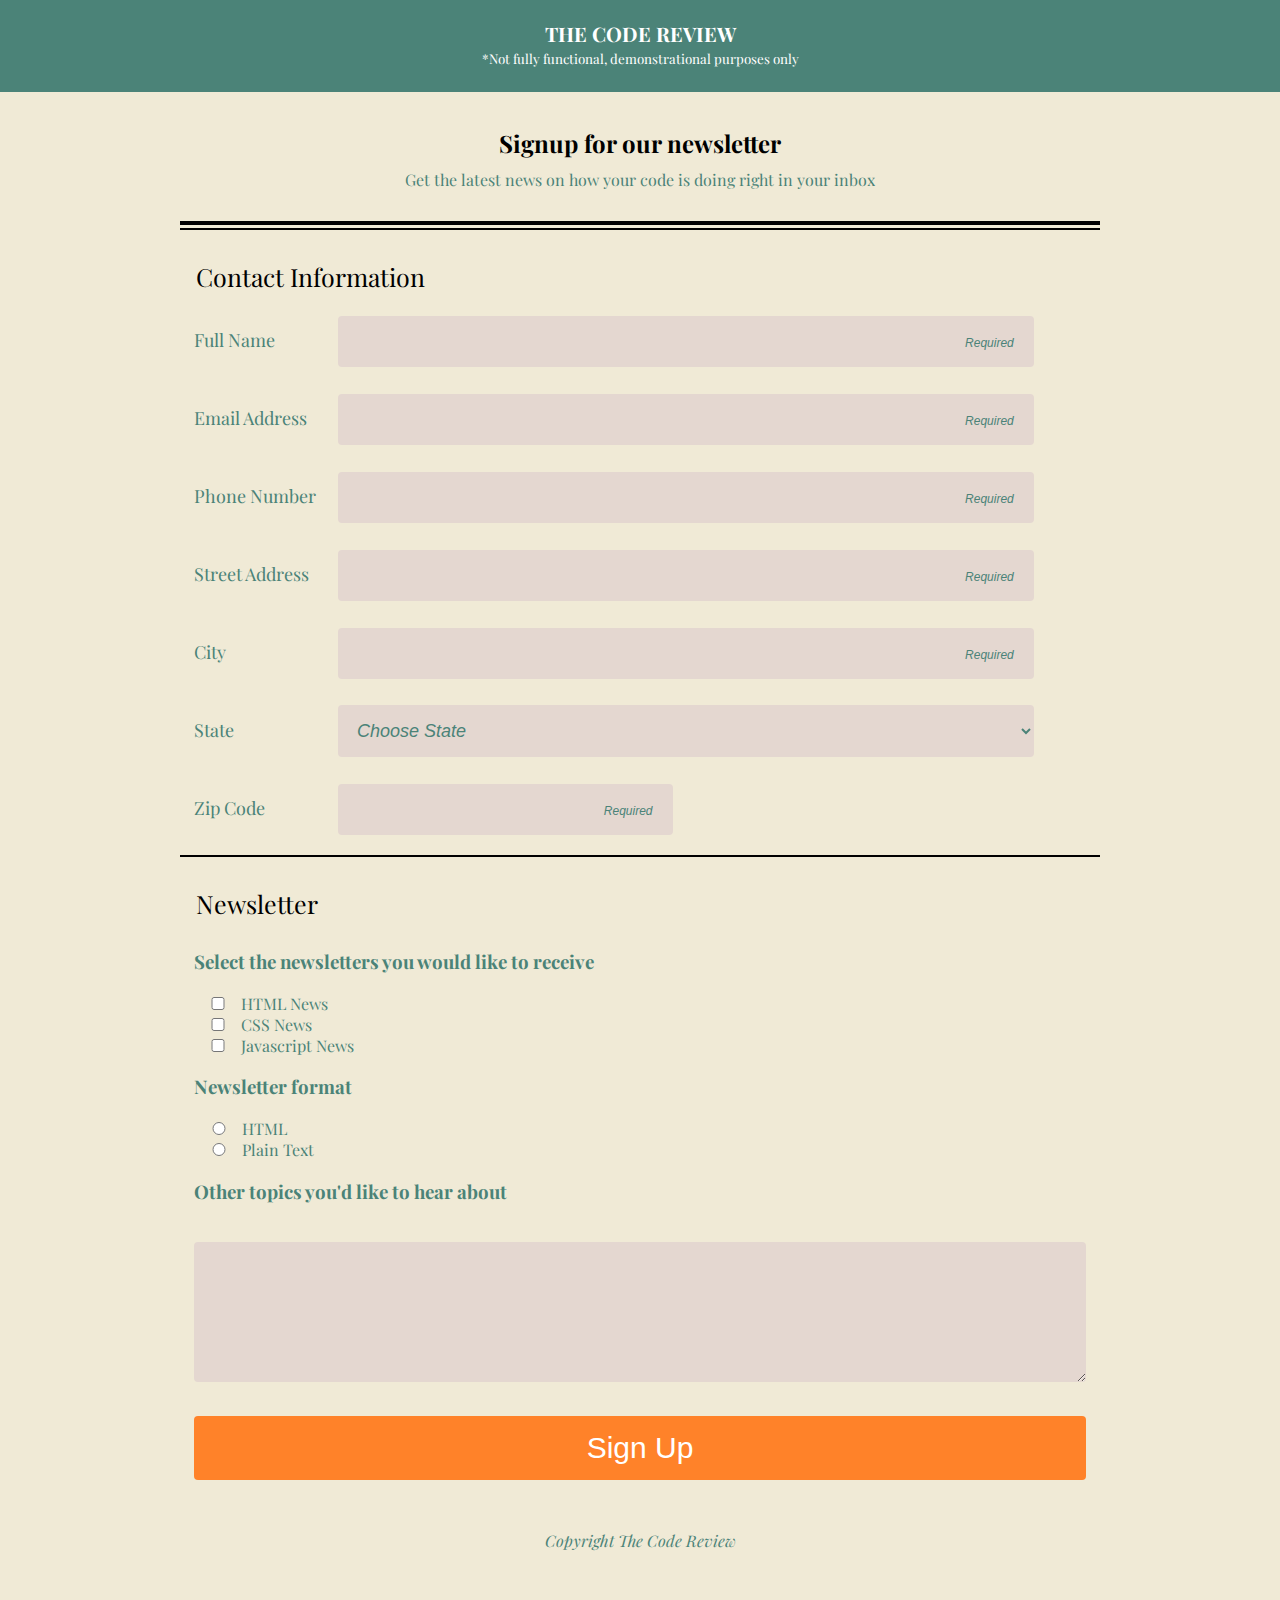
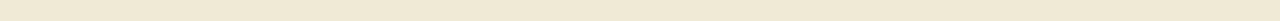
<file: index.html>
<!DOCTYPE html>
<html lang="en">
<head>
    <meta name="viewport" content="width=device-width, initial-scale=1.0">
    <meta name="description" content="The Code Review registration form">
    <title>The Code Review | Signup for our newsletter</title>
    <link href="https://fonts.googleapis.com/css2?family=Playfair+Display&display=swap" rel="stylesheet">
    <link rel="stylesheet" href="css/style.css">
</head>
<body>
    <header>
        <div class="title-container">
           <h1>The Code Review</h1>
           <small>*Not fully functional, demonstrational purposes only</small>
        </div> 
    </header>

    <main>
        <div class="sfon-container">
            <h2 class="signup">Signup for our newsletter</h2>
                <p>Get the latest news on how your code is doing right in your inbox</p>
        </div>

        <form>
            <div class="contact-container">
                <fieldset>
                    <legend  class="contact-info">Contact Information</legend>

                    <label for="name">Full Name</label> 
                    <input type="text" id="name" name="user_name" placeholder="Required" required>

                    <label for="email">Email Address</label>
                    <input type="email" name="email" id="email" placeholder="Required" required>
                    
                    <label for="tel">Phone Number</label>
                    <input type="tel" name="tel" id="tel" placeholder="Required">

                    <label for="street-address">Street Address</label>
                    <input type="text" name="street-address" id="street-address" placeholder="Required" required>

                    <label for="city">City</label>
                    <input type="text" name="city" id="city" placeholder="Required" required>
                    
                    <label for="state-select">State</label> 
                    <select name="state" id="state-select">
                        <option value="">Choose State</option>
                        <option value="AL">Alabama</option>
                        <option value="AK">Alaska</option>
                        <option value="AZ">Arizona</option>
                        <option value="AR">Arkansas</option>
                        <option value="CA">California</option>
                        <option value="CO">Colorado</option>
                        <option value="CT">Connecticut</option>
                        <option value="DE">Delaware</option>
                        <option value="DC">District Of Columbia</option>
                        <option value="FL">Florida</option>
                        <option value="GA">Georgia</option>
                        <option value="HI">Hawaii</option>
                        <option value="ID">Idaho</option>
                        <option value="IL">Illinois</option>
                        <option value="IN">Indiana</option>
                        <option value="IA">Iowa</option>
                        <option value="KS">Kansas</option>
                        <option value="KY">Kentucky</option>
                        <option value="LA">Louisiana</option>
                        <option value="ME">Maine</option>
                        <option value="MD">Maryland</option>
                        <option value="MA">Massachusetts</option>
                        <option value="MI">Michigan</option>
                        <option value="MN">Minnesota</option>
                        <option value="MS">Mississippi</option>
                        <option value="MO">Missouri</option>
                        <option value="MT">Montana</option>
                        <option value="NE">Nebraska</option>
                        <option value="NV">Nevada</option>
                        <option value="NH">New Hampshire</option>
                        <option value="NJ">New Jersey</option>
                        <option value="NM">New Mexico</option>
                        <option value="NY">New York</option>
                        <option value="NC">North Carolina</option>
                        <option value="ND">North Dakota</option>
                        <option value="OH">Ohio</option>
                        <option value="OK">Oklahoma</option>
                        <option value="OR">Oregon</option>
                        <option value="PA">Pennsylvania</option>
                        <option value="RI">Rhode Island</option>
                        <option value="SC">South Carolina</option>
                        <option value="SD">South Dakota</option>
                        <option value="TN">Tennessee</option>
                        <option value="TX">Texas</option>
                        <option value="UT">Utah</option>
                        <option value="VT">Vermont</option>
                        <option value="VA">Virginia</option>
                        <option value="WA">Washington</option>
                        <option value="WV">West Virginia</option>
                        <option value="WI">Wisconsin</option>
                        <option value="WY">Wyoming</option>
                    </select>

                    <label for="zip">Zip Code</label>
                    <input type="text" name="zip" id="zip" placeholder="Required" required>
                </fieldset>
            </div>

            <div class="newsletter-container">
                <fieldset class="newsletter">
                    <legend>Newsletter</legend>
                        <h3>Select the newsletters you would like to receive</h3>
                            <input type="checkbox" id="html-news" value="select-html-news" name="user-select"><label class="select" for="html-news">HTML News</label><br>

                            <input type="checkbox" id="css-news" value="select-css-news" name="user-select"><label class="select" for="css-news">CSS News</label><br>

                            <input type="checkbox" id="java-news" value="select-java-news" name="user-select"><label class="select" for="java-news">Javascript News</label>

                            <h3>Newsletter format</h3>
                            <input type="radio" id="html" value="html" name="user-format"><label for="html" class="format">HTML</label><br>

                            <input type="radio" id="plain-text" value="plain-text" name="user-format"><label for="plain-text" class="format">Plain Text</label>

                        <h3>Other topics you'd like to hear about</h3>
                            <label for="other"></label><textarea id="other" name="other"></textarea>

                            <button type="submit">Sign Up</button>
                </fieldset>
            </div>
        </form>
        
    </main>

    <footer>
        <span>Copyright The Code Review</span>
    </footer>
</body>
</html>
</file>
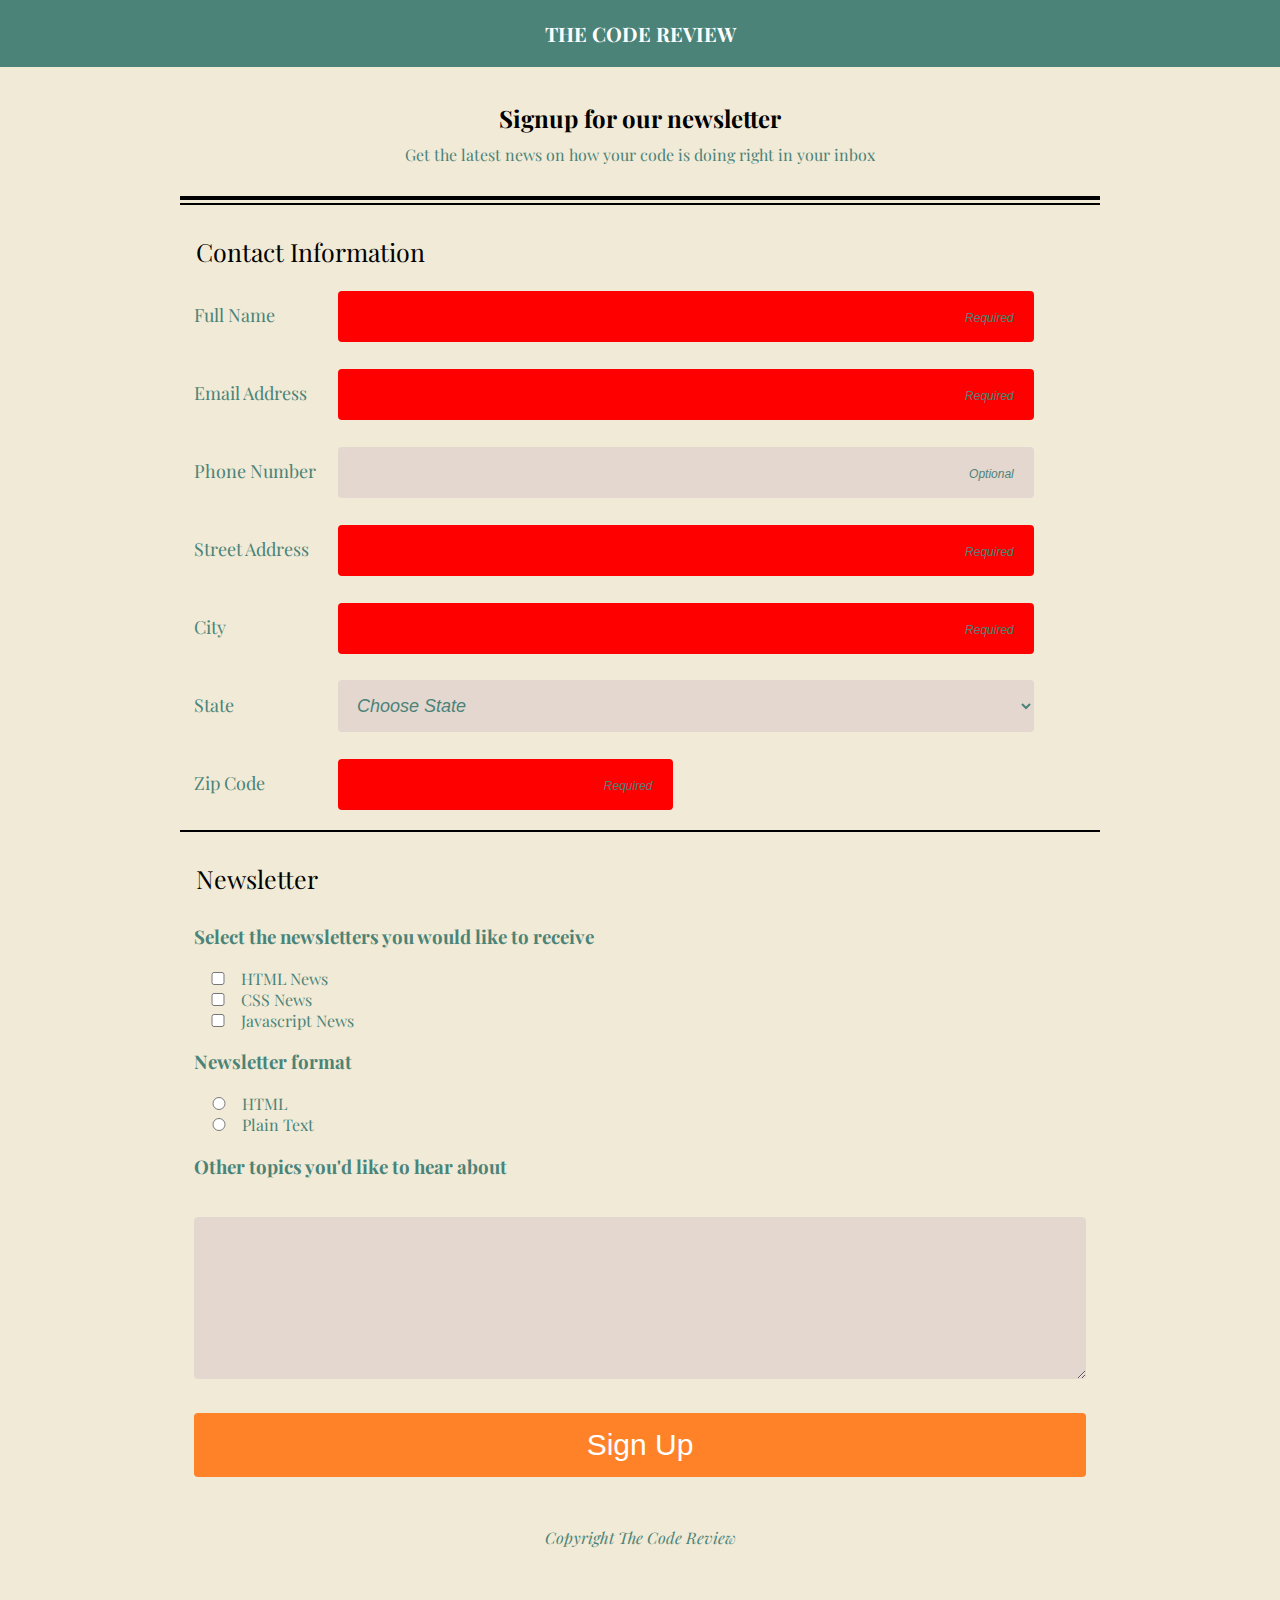
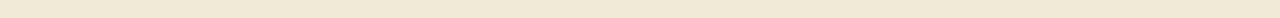
<file: Project 3/index.html>
<!DOCTYPE html>
<html lang="en">
<head>
    <meta name="viewport" content="width=device-width, initial-scale=1.0">
    <meta name="description" content="The Code Review registration form">
    <title>The Code Review | Signup for our newsletter</title>
    <link href="https://fonts.googleapis.com/css2?family=Playfair+Display&display=swap" rel="stylesheet">
    <link rel="stylesheet" href="css/style.css">
</head>
<body>
    <header>
        <div class="title-container">
           <h1>The Code Review</h1>
        </div> 
    </header>

    <main>
        <div class="sfon-container">
            <h2 class="signup">Signup for our newsletter</h2>
                <p>Get the latest news on how your code is doing right in your inbox</p>
        </div>

        <form>
            <div class="contact-container">
                <fieldset>
                    <legend  class="contact-info">Contact Information</legend>

                    <label for="name">Full Name</label> 
                    <input type="text" id="name" name="user_name" placeholder="Required" required>

                    <label for="email">Email Address</label>
                    <input type="email" name="email" id="email" placeholder="Required" required>
                    
                    <label for="tel">Phone Number</label>
                    <input type="tel" name="tel" id="tel" placeholder="Optional">

                    <label for="street-address">Street Address</label>
                    <input type="text" name="street-address" id="street-address" placeholder="Required" required>

                    <label for="city">City</label>
                    <input type="text" name="city" id="city" placeholder="Required" required>
                    
                    <label for="state-select">State</label> 
                    <select name="state" id="state-select">
                        <option value="">Choose State</option>
                        <option value="AL">Alabama</option>
                        <option value="AK">Alaska</option>
                        <option value="AZ">Arizona</option>
                        <option value="AR">Arkansas</option>
                        <option value="CA">California</option>
                        <option value="CO">Colorado</option>
                        <option value="CT">Connecticut</option>
                        <option value="DE">Delaware</option>
                        <option value="DC">District Of Columbia</option>
                        <option value="FL">Florida</option>
                        <option value="GA">Georgia</option>
                        <option value="HI">Hawaii</option>
                        <option value="ID">Idaho</option>
                        <option value="IL">Illinois</option>
                        <option value="IN">Indiana</option>
                        <option value="IA">Iowa</option>
                        <option value="KS">Kansas</option>
                        <option value="KY">Kentucky</option>
                        <option value="LA">Louisiana</option>
                        <option value="ME">Maine</option>
                        <option value="MD">Maryland</option>
                        <option value="MA">Massachusetts</option>
                        <option value="MI">Michigan</option>
                        <option value="MN">Minnesota</option>
                        <option value="MS">Mississippi</option>
                        <option value="MO">Missouri</option>
                        <option value="MT">Montana</option>
                        <option value="NE">Nebraska</option>
                        <option value="NV">Nevada</option>
                        <option value="NH">New Hampshire</option>
                        <option value="NJ">New Jersey</option>
                        <option value="NM">New Mexico</option>
                        <option value="NY">New York</option>
                        <option value="NC">North Carolina</option>
                        <option value="ND">North Dakota</option>
                        <option value="OH">Ohio</option>
                        <option value="OK">Oklahoma</option>
                        <option value="OR">Oregon</option>
                        <option value="PA">Pennsylvania</option>
                        <option value="RI">Rhode Island</option>
                        <option value="SC">South Carolina</option>
                        <option value="SD">South Dakota</option>
                        <option value="TN">Tennessee</option>
                        <option value="TX">Texas</option>
                        <option value="UT">Utah</option>
                        <option value="VT">Vermont</option>
                        <option value="VA">Virginia</option>
                        <option value="WA">Washington</option>
                        <option value="WV">West Virginia</option>
                        <option value="WI">Wisconsin</option>
                        <option value="WY">Wyoming</option>
                    </select>

                    <label for="zip">Zip Code</label>
                    <input type="text" name="zip" id="zip" placeholder="Required" required>
                </fieldset>
            </div>

            <div class="newsletter-container">
                <fieldset class="newsletter">
                    <legend>Newsletter</legend>
                        <h3>Select the newsletters you would like to receive</h3>
                            <input type="checkbox" id="html-news" value="select-html-news" name="user-select"><label class="select" for="html-news">HTML News</label><br>

                            <input type="checkbox" id="css-news" value="select-css-news" name="user-select"><label class="select" for="css-news">CSS News</label><br>

                            <input type="checkbox" id="java-news" value="select-java-news" name="user-select"><label class="select" for="java-news">Javascript News</label>

                            <h3>Newsletter format</h3>
                            <input type="radio" id="html" value="html" name="user-format"><label for="html" class="format">HTML</label><br>

                            <input type="radio" id="plain-text" value="plain-text" name="user-format"><label for="plain-text" class="format">Plain Text</label>

                        <h3>Other topics you'd like to hear about</h3>
                            <label for="other"></label><textarea id="other" name="other"></textarea>

                            <button type="submit">Sign Up</button>
                </fieldset>
            </div>
        </form>
        
    </main>

    <footer>
        <span>Copyright The Code Review</span>
    </footer>
</body>
</html>
</file>
<file: css/style.css>
* {
    box-sizing: border-box;
    border: none;
}

header {
    color: white;
    background-color: #4B8378;
    text-align: center;
}

header h1 {
    margin: 0;
    padding: 20px;
    padding-bottom: 0px;
    font-size: 20px;
    text-transform: uppercase;
}

small {
    padding-bottom: 10px;
}

main {
    max-width: 1000px;
    margin: auto;
}

html, body {
    margin: 0;
    padding: 0;
    background-color: #f0ead6;
    font-family: 'Playfair Display', serif;
}

p {
    margin-top: 10px;
    color: #4B8378;
    padding-left: 15px;
    padding-right: 15px;
}

h3 {
    color: #4B8378;
}

form {
    border: none;
}

legend {
    font-size: 25px;
    color: black;
    padding-top: 30px;
    margin-bottom: 5px;
}

.title-container {
    padding-bottom: 1.5rem;
}

.contact-container label {
    display: block; 
    margin-top: 24px;
    font-size: 18px;
    color: #4B8378;
}

input[type="text"],
input[type="tel"],
input[type="email"],
input[type="option"],
input[type="number"],
#state-select {
    display: block; 
    width: 100%;
    margin: 10px 0;
    padding: 15px; 
    font-size: 18px;
    font-family: 'Nunito', sans-serif;
    background-color: #E4D7D0;
    border: none;
    border-radius: 4px;
    transition: background-color .5s;
} 

input[type="text"]:hover {
    background-color: white;
    transition: background-color .5s;
}

input[type="tel"]:hover {
    background-color: white;
    transition: background-color .5s;
}

input[type="email"]:hover {
    background-color: white;
    transition: background-color .5s;
}

input[type="option"]:hover {
    background-color: white;
    transition: background-color .5s;
}

input[type="number"]:hover {
    background-color: white;
    transition: background-color .5s;
}

#state-select:hover {
    background-color: white;
    transition: background-color .5s;
}

textarea:hover {
    background-color: white;
    width: 100%;
    transition: background-color .5s;
}

input:focus {
    border: 4px solid #4B8378;;
    transition: background-color .5s;
}

button {
    background-color: #FF8229;
    border: none;
    color: white;
    padding: 15px 100px;
    text-decoration: none;
    cursor: pointer;
    justify-content: center;
    font-weight: 500;
    font-size: 20px;
    border-radius: 4px;
    width: 100%;
    margin-top: 30px;
  }

footer {
    padding: 20px;
    text-align: center;
    font-style: italic;
    color: #4B8378;
}

.contact-info {
    margin-bottom: 0;
    margin-top: 3px;
    padding-top: 30px;
}

.sfon-container {
    text-align: center;
    border-bottom: 4px solid black;
    padding: 15px;
}

.signup {
    margin-bottom: 0%;
    padding-left: 0;
}

.contact-container {
    border-bottom: 2px solid black;
    border-left: 0px;
    border-right: 0px;
    border-top: 2px solid black;
    margin-top: 3px;
}

::placeholder {
    text-align: end;
    font-size: 12px;
    font-style: italic;
    padding: 5px;
    color: #4B8378;
}

.signup-button {
    margin: auto;
    width: fit-content;
}

#user-select {
    margin: 0;
}

.newsletter-container label {
    color: #4B8378;
}

textarea {
    display: block; 
    width: 100%;
    margin: 10px 0;
    height: 140px;
    font-size: 18px;
    font-family: 'Nunito', sans-serif;
    background-color: #E4D7D0;
    border: none;
    border-radius: 4px;
    transition: background-color .5s;
    padding: 1.5rem;
}

#state-select:first-of-type {
    color: #4B8378;
    font-style: italic;
}

input[type="checkbox"],
input[type="radio"] {
    display: inline-block;
    width: 40px;
}

#zip {
    display: inline-block;
    width: 50%;
}

@media (min-width:768px) {
    main {
        padding-left: 40px;
        padding-right: 40px;
        padding-bottom: 40px;
    }

    header h1 {
        margin: 0;
        font-size: 20px;
        text-transform: uppercase;
    }

    input[type="text"],
    input[type="tel"],
    input[type="email"],
    input[type="option"],
    input[type="number"],
    #state-select {
        display: inline-block;
        width: 78%;
        padding: 15px;
        font-size: 18px;
        font-family: 'Nunito', sans-serif;
        background-color: #E4D7D0;
        border: none;
        border-radius: 4px;
        transition: background-color .5s;
    }

    input:focus {
        border: 4px solid #4B8378;
    }
        
    .contact-container label {
        display:inline-block;
        padding-top: 5px;
        width: 140px;
        margin-top: 24px;
        font-size: 18px;
        color: #4B8378;
    }

    button {
        background-color: #FF8229;
        border: none;
        color: white;
        text-decoration: none;
        margin-top: 20px;
        margin-left: 0px;
        margin-right: 0px;
        margin-bottom: 0px;
        cursor: pointer;
        font-weight: 500;
        font-size: 30px;
        border-radius: 4px;
        width: 100%;
      }
    
      textarea {
          display: inline-block; 
          width: 100%;
          margin-top: 20px;
          font-size: 18px;
          font-family: 'Nunito', sans-serif;
          background-color: #E4D7D0;
          border: none;
          border-radius: 4px;
      } 

    .signup-button {
        width: fit-content;
    }
    
    #user-select {
        margin: 0;
    }
    
    .newsletter-container label {
        color: #4B8378;
    }
    
    input[type="checkbox"],
    input[type="radio"] {
        display: inline-block;
        width: 40px;
    }

    #zip {
        display: inline-block;
        width: 37.5%;
    }

    footer {
        padding-bottom: 30px;
        padding-top: 0px;
        text-align: center;
        font-style: italic;
        color: #4B8378;
        margin-bottom: 40px;
    }
    
}
</file>
<file: Project 3/css/style.css>
* {
    box-sizing: border-box;
    border: none;
}

header {
    color: white;
    background-color: #4B8378;
    text-align: center;
}

header h1 {
    margin: 0;
    padding: 20px;
    font-size: 20px;
    text-transform: uppercase;
}

main {
    max-width: 1000px;
    margin: auto;
}

html, body {
    margin: 0;
    padding: 0;
    background-color: #f0ead6;
    font-family: 'Playfair Display', serif;
}

p {
    margin-top: 10px;
    color: #4B8378;
    padding-left: 15px;
    padding-right: 15px;
}

h3 {
    color: #4B8378;
}

form {
    border: none;
}

legend {
    font-size: 25px;
    color: black;
    padding-top: 30px;
    margin-bottom: 5px;
}

.contact-container label {
    display: block; 
    margin-top: 24px;
    font-size: 18px;
    color: #4B8378;
}

input[type="text"],
input[type="tel"],
input[type="email"],
input[type="option"],
input[type="number"],
#state-select {
    display: block; 
    width: 100%;
    margin: 10px 0;
    padding: 15px; 
    font-size: 18px;
    font-family: 'Nunito', sans-serif;
    background-color: #E4D7D0;
    border: none;
    border-radius: 4px;
    transition: width 2s, height 2s, background-color 2s, transform 2s;
} 

input[type="text"]:hover {
    background-color: #FF8229;
}

input[type="tel"]:hover {
    background-color: #FF8229;
}

input[type="email"]:hover {
    background-color: #FF8229;
}

input[type="option"]:hover {
    background-color: #FF8229;
}

input[type="number"]:hover {
    background-color: #FF8229;
}

#state-select:hover {
    background-color: #FF8229;
}

textarea:hover {
    background-color: #FF8229;
    width: 100%;
}

input:focus {
    border: 4px solid #FF8229;
}

button {
    background-color: #FF8229;
    border: none;
    color: white;
    padding: 15px 100px;
    text-decoration: none;
    cursor: pointer;
    justify-content: center;
    font-weight: 500;
    font-size: 20px;
    border-radius: 4px;
    width: 100%;
    margin-top: 30px;
  }

footer {
    padding: 20px;
    text-align: center;
    font-style: italic;
    color: #4B8378;
}

.contact-info {
    margin-bottom: 0;
    margin-top: 3px;
    padding-top: 30px;
}

.sfon-container {
    text-align: center;
    border-bottom: 4px solid black;
    padding: 15px;
}

.signup {
    margin-bottom: 0%;
    padding-left: 0;
}

.contact-container {
    border-bottom: 2px solid black;
    border-left: 0px;
    border-right: 0px;
    border-top: 2px solid black;
    margin-top: 3px;
}

::placeholder {
    text-align: end;
    font-size: 12px;
    font-style: italic;
    padding: 5px;
    color: #4B8378;
}

.signup-button {
    margin: auto;
    width: fit-content;
}

#user-select {
    margin: 0;
}

.newsletter-container label {
    color: #4B8378;
}

textarea {
    display: block; 
    width: 100%;
    margin: 10px 0;
    padding: 35px; 
    font-size: 18px;
    font-family: 'Nunito', sans-serif;
    background-color: #E4D7D0;
    border: none;
    border-radius: 4px;
    transition: width 2s, height 2s, background-color 2s, transform 2s;
}

input:invalid {
    border: 2px dashed red;
}
  
input:invalid:required {
    background-color: red;
}
  
input:valid {
    border: 2px solid black;
}

#state-select:first-of-type {
    color: #4B8378;
    font-style: italic;
}

input[type="checkbox"],
input[type="radio"] {
    display: inline-block;
    width: 40px;
}

#zip {
    display: inline-block;
    width: 50%;
}

@media (min-width:768px) {
    main {
        padding-left: 40px;
        padding-right: 40px;
        padding-bottom: 40px;
    }

    header h1 {
        margin: 0;
        font-size: 20px;
        text-transform: uppercase;
    }

    input[type="text"],
    input[type="tel"],
    input[type="email"],
    input[type="option"],
    input[type="number"],
    #state-select {
        display: inline-block;
        width: 78%;
        padding: 15px;
        font-size: 18px;
        font-family: 'Nunito', sans-serif;
        background-color: #E4D7D0;
        border: none;
        border-radius: 4px;
    }

    input:focus {
        border: 4px solid #FF8229;
    }
        
    .contact-container label {
        display:inline-block;
        padding-top: 5px;
        width: 140px;
        margin-top: 24px;
        font-size: 18px;
        color: #4B8378;
    }

    button {
        background-color: #FF8229;
        border: none;
        color: white;
        text-decoration: none;
        margin-top: 20px;
        margin-left: 0px;
        margin-right: 0px;
        margin-bottom: 0px;
        cursor: pointer;
        font-weight: 500;
        font-size: 30px;
        border-radius: 4px;
        width: 100%;
      }
    
      textarea {
          display: inline-block; 
          width: 100%;
          margin-top: 20px;
          padding: 60px; 
          font-size: 18px;
          font-family: 'Nunito', sans-serif;
          background-color: #E4D7D0;
          border: none;
          border-radius: 4px;
      } 

    .signup-button {
        width: fit-content;
    }
    
    #user-select {
        margin: 0;
    }
    
    .newsletter-container label {
        color: #4B8378;
    }
    
    input[type="checkbox"],
    input[type="radio"] {
        display: inline-block;
        width: 40px;
    }

    #zip {
        display: inline-block;
        width: 37.5%;
    }

    footer {
        padding-bottom: 30px;
        padding-top: 0px;
        text-align: center;
        font-style: italic;
        color: #4B8378;
        margin-bottom: 40px;
    }
    
}
</file>
